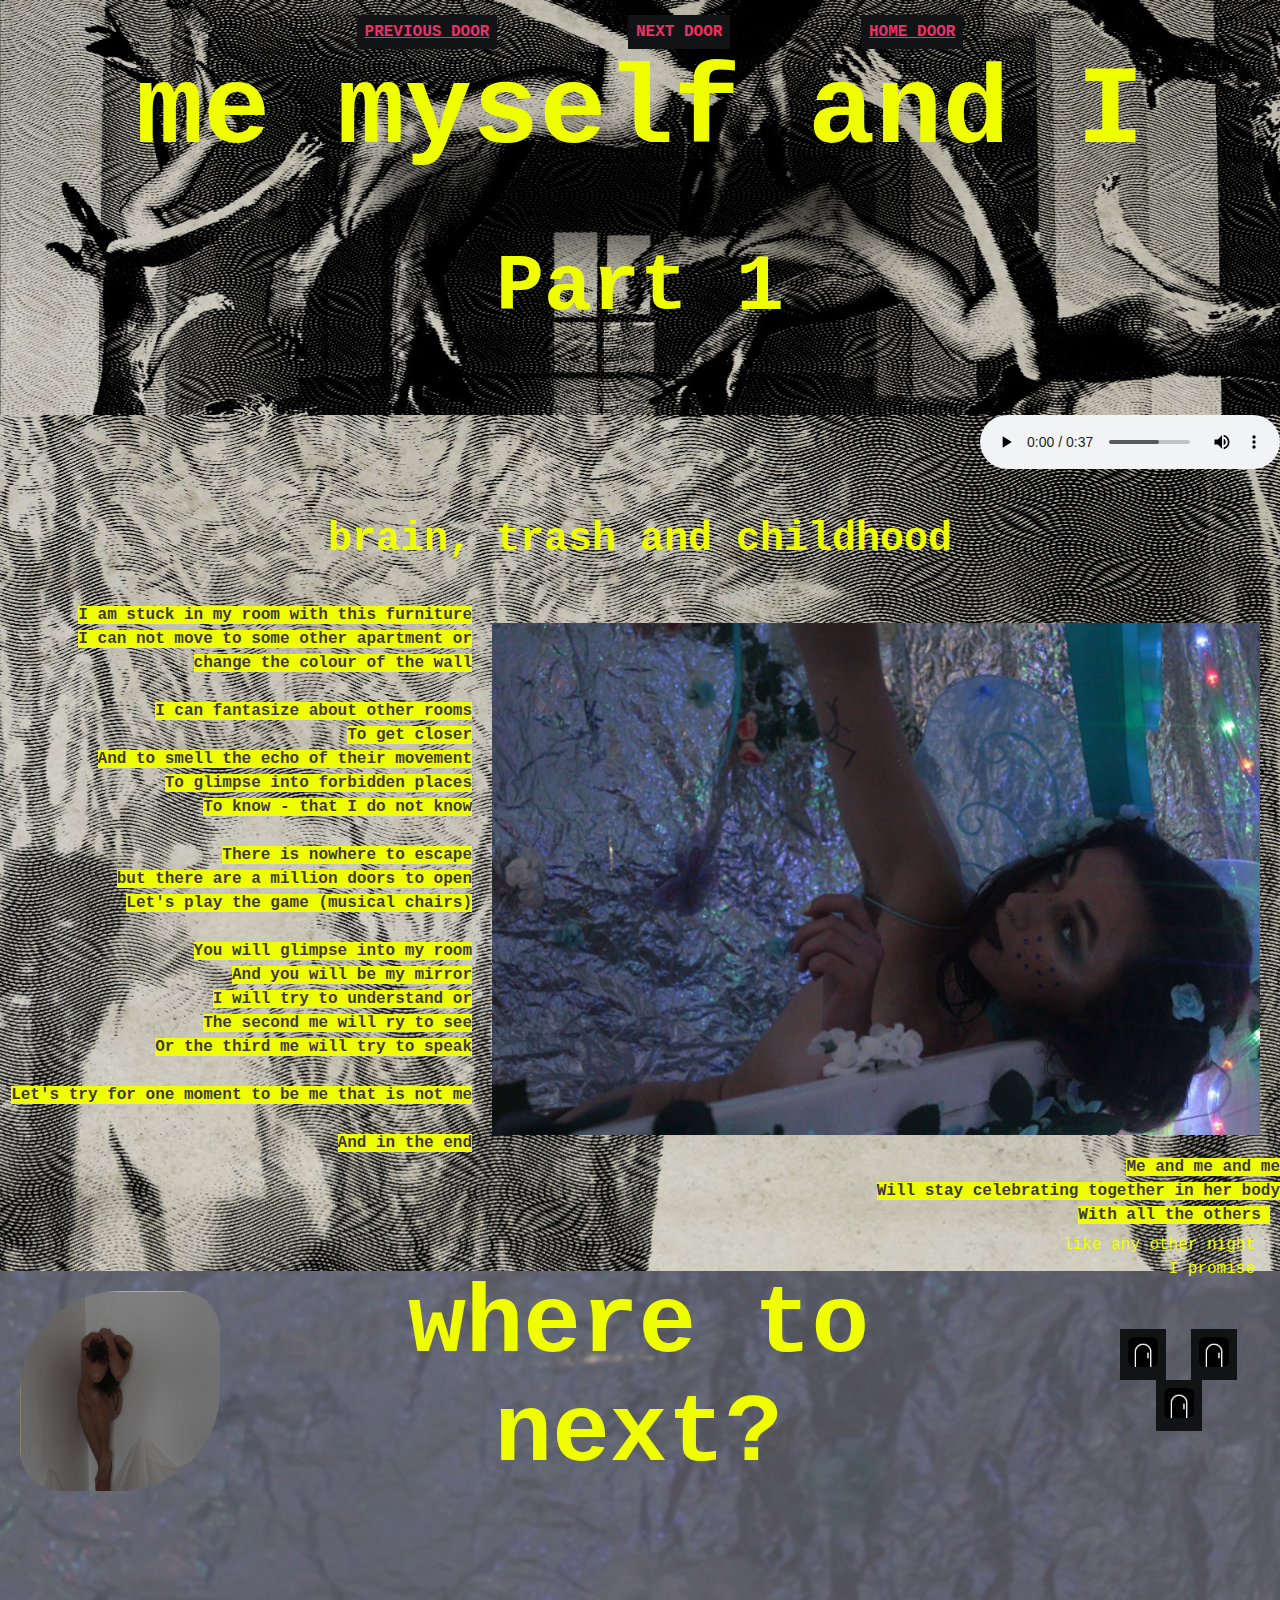
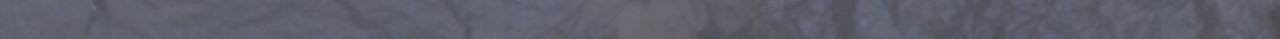
<file: index.html>
<!DOCTYPE html>
<html lang="en">
  <head>
    <script src="sth.js"></script>
    <title>Alohomora</title>
    <meta charset="utf-8" name = "DOORS" content= "Creative coding group Project"/>
    <link rel="icon" href="images/LogoPage.jpeg" type="image/icon type">
    <link rel = "stylesheet" href = "stylesheet/style.css"/>
  </head>

  <body>
    <header class="main-header">
        <nav class="nav main-nav">
            <ul>
              <!--go to previous page-->
              <li> <a href="javascript:window.history.back();">PREVIOUS DOOR </a></li>
              <!--go to one of the random site in sth.js-->
              <li><a id="button" onClick="goRandomSite()" target="_blank"> NEXT DOOR</a></li>
              <!--homepage link from repo-->
              <li><a href="https://notchaiya.github.io/alohomora/">HOME DOOR </a></li>
            </ul>
        </nav>
        <h1 class="piece-name piece-name-large">me myself and I </h1>
        <h2 class="sub-name">Part 1</h2>
    </header>
    <section class="content-section container">
     <audio controls>
      <source src=" trashRoom.mp3" type="audio/mpeg"/>
     </audio>
        <h2 class="section-header">brain, trash and childhood</h2>
        <img class="bathtub" src="images/celia_bathtub.jpeg">
        <p class="about-poem">
          <!-- make the text more readable by giving it some background highlighting-->
           <span style="background-color: #f0ff00"> 
           I am stuck in my room with this furniture <br>
            I can not move to some other apartment or <br>
            change the colour of the wall<br><br>
            
            I can fantasize about other rooms<br>
            To get closer<br>
            And to smell the echo of their movement<br>
             To glimpse into forbidden places<br>
            To know - that I do not know<br> <br>
            
            There is nowhere to escape<br>
            but there are a million doors to open  <br>
            Let's play the game (musical chairs)<br><br>
            
            You will glimpse into my room  <br>
            And you will be my mirror <br>
            I will try to understand or <br>
            The second me will ry to see <br>
            Or the third me will try to speak<br><br>
            
            Let's try for one moment to be me that is not me<br><br>
            
            And in the end <br>
            Me and me and me<br>
            Will stay celebrating together in her body <br>
            With all the others 
          </span>>
            </p>
            <p class="side-text">

            like any other night<br>
            
            I promise <br>
            </p>
            <img class="pos-image" src = "images/celia_shame.png">
    </section>
    <footer class="main-footer">
      <div class ="containter main-footer-container">
        <h3 class="piece-name">where to next?</h3>
        <ul class="nav footer-nav">
            <li>  
               <!-- links we worked with initially for inspiration on "archive"-->
              <a href = "https://www.hhha.online">  
                <img src = "images/blackDoor.jpeg" >
              </a>
            </li> 
            <li>  
              <a href = "https://shaderific.com/glsl.html">  
                <img src = "images/blackDoor.jpeg" >
              </a>
            </li> 
            <li>  
              <a href = "https://dad.agency/">  
                <img src = "images/blackDoor.jpeg" >
              </a>
            </li> 
        </ul>
      </div>
    </footer>
  </body>
</html>
</file>
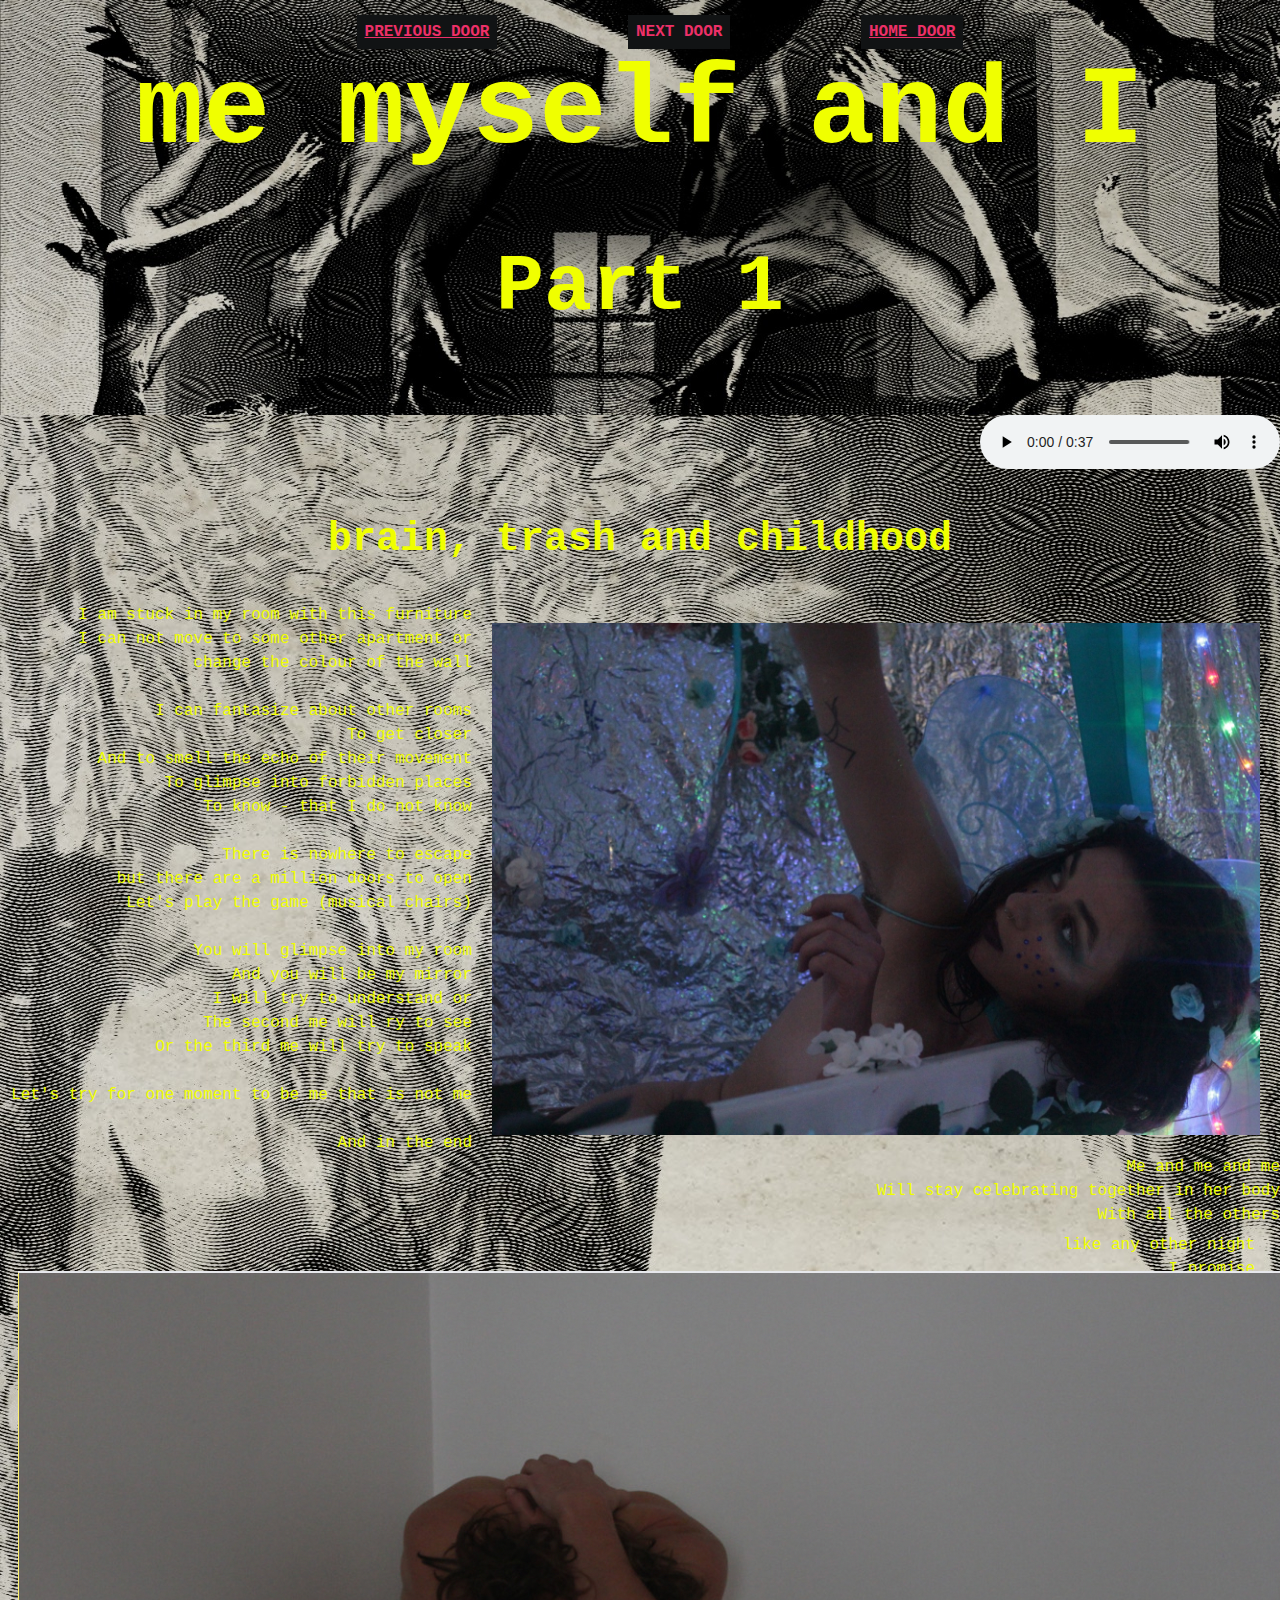
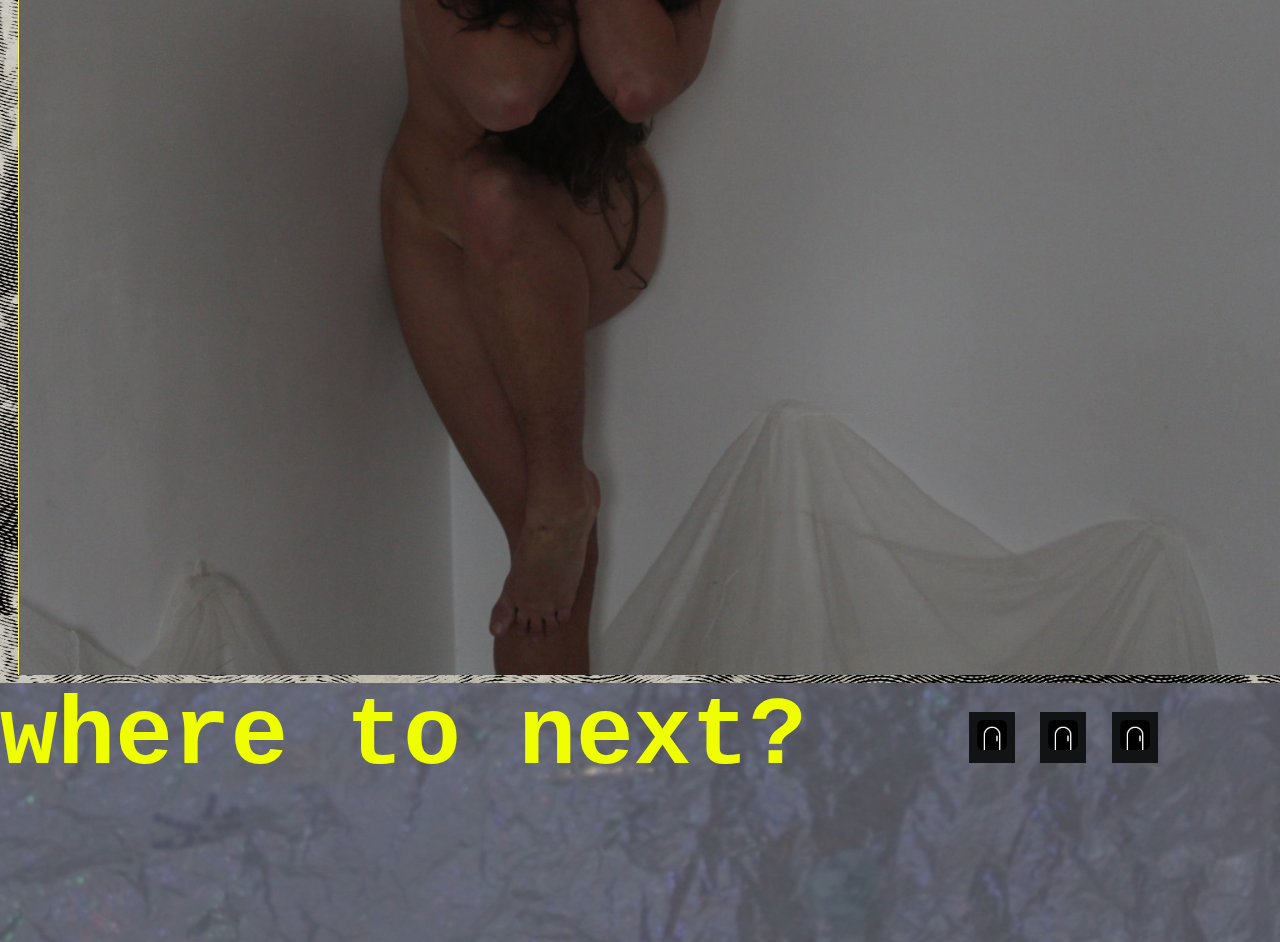
<file: celiasRoom.html>
<!DOCTYPE html>
<html lang="en">
  <head>
    <script src="sth.js"></script>
    <title>Alohomora</title>
    <meta charset="utf-8" name = "DOORS" content= "Creative coding group Project"/>
    <link rel="icon" href="images/LogoPage.jpeg" type="image/icon type">
    <link rel = "stylesheet" href = "stylesheet/style.css">
  </head>

  <body>
    <header class="main-header">
        <nav class="nav main-nav">
            <ul>
              <li> <a href="javascript:window.history.back();">PREVIOUS DOOR </a></li>
              <li><a id="button" onClick="goRandomSite()" target="_blank"> NEXT DOOR</a></li>
              <li><a href="https://notchaiya.github.io/alohomora/">HOME DOOR </a></li>
            </ul>
        </nav>
        <h1 class="piece-name piece-name-large">me myself and I </h1>
        <h2 class="sub-name">Part 1</h2>
    </header>
    <section class="content-section container">
     <audio controls>
      <source src=" trashRoom.mp3" type="audio/mpeg"/>
     </audio>
        <h2 class="section-header">brain, trash and childhood</h2>
        <img class="bathtub" src="images/celia_bathtub.jpeg">
        <p>
           I am stuck in my room with this furniture <br>
            I can not move to some other apartment or <br>
            change the colour of the wall<br><br>
            
            I can fantasize about other rooms<br>
            To get closer<br>
            And to smell the echo of their movement<br>
             To glimpse into forbidden places<br>
            To know - that I do not know<br> <br>
            
            There is nowhere to escape<br>
            but there are a million doors to open  <br>
            Let's play the game (musical chairs)<br><br>
            
            You will glimpse into my room  <br>
            And you will be my mirror <br>
            I will try to understand or <br>
            The second me will ry to see <br>
            Or the third me will try to speak<br><br>
            
            Let's try for one moment to be me that is not me<br><br>
            
            And in the end <br>
            Me and me and me<br>
            Will stay celebrating together in her body <br>
            With all the others 
            </p>
            <p class="side-text">

            like any other night<br>
            
            I promise <br>
            </p>
            <img class="about-image" src = "images/celia_shame.png">
    </section>
    <footer class="main-footer">
      <div class ="containter main-footer-container">
        <h3 class="piece-name">where to next?</h3>
        <ul class="nav footer-nav">
            <li>  
              <a href = "https://www.hhha.online">  
                <img src = "images/blackDoor.jpeg" >
              </a>
            </li> 
            <li>  
              <a href = "https://shaderific.com/glsl.html">  
                <img src = "images/blackDoor.jpeg" >
              </a>
            </li> 
            <li>  
              <a href = "https://dad.agency/">  
                <img src = "images/blackDoor.jpeg" >
              </a>
            </li> 
        </ul>
      </div>
    </footer>
  </body>
</html>
</file>
<file: stylesheet/style.css>
/* I used the tutorials from Web Dev Simplified ( https://www.youtube.com/watch?v=1PnVor36_40&list=PLZlA0Gpn_vH-cEDOofOujFIknfZZpIk3a&index=7) to get more familiar with css as well as W3schools for html and css*/


/*first general baseline styling*/
*{
    box-sizing:border-box;
    font-family: 'Courier New', Courier, monospace;
    
}

 /*  getting rid of the white space and making the background fill the entire image  */

 html, body {
    margin: 0; 
    padding: 0;
 }
 /*there was still a tiny bit left at the ul element so set the margin to 0 here too */
/*-----------------header--------------*/
 .nav ul{
    margin:0; 
 }
 .nav li {
    display: inline;
 }
 .nav a{
    /* space out the header elements from each other */
    display: inline-block;
    padding: .5em;
    color: rgb(237, 48, 104);
    background-color:rgb(17, 19, 20)
 }
 .main-nav{
    text-align:center;
    font-size: 1.1 em; 
    font-weight:900;
   
 }

 .main-nav li {
    padding: 6% 5%;
 }

 .nav a:hover{
    background-color: rgba(231, 137, 206, 0.281);
 }

 .main-header {
    background-image: url("../images/backgroundHead.jpeg");
    background-size: cover;
    background-blend-mode: difference;
    padding:15px
}

.piece-name{
    text-align: center;
    margin: 0;
    font-size: 6em;
    color:#f0ff00; 
}
.piece-name-large {
    font-size: 7em;
    color:#f0ff00;
}
.sub-name {
    text-align:center;
    font-size: 5em;
    color:#f0ff00;
}
/*-----------------main part--------------*/
.container{
    max-width: 900 px;
    padding: 0;
    margin: 0 auto; 
    line-height: 1.5;
    color:#f0ff00;
    background-image: url("../images/backgroundYim.jpeg");
}

.content-section{
    text-align: right;
}

.section-header {
    text-align: center; 
    font-size: 2.5em; 
}

.side-text {
    margin: -10px 25px;
}
.bathtub{
    float: right;
    height: 60%;
    width: 60%;
    margin: 20px;
    
}
.pos-image{
    float: left;
    height: 200px;
    width: 200px;
    margin: 20px;
    border-radius: 50% 20%;
}

.about-poem{
    color:rgb(66, 56, 66);
    font-weight:400;
    font-weight: bolder;
}


/*-----------------footer--------------*/
.main-footer{
    background-color: rgba(228, 224, 237, 0.316);
    background-image: url("../images/backgroundFooter.png");
    background-blend-mode: difference;
    color: white;
    padding: .25;
    background-size:cover;
    padding-bottom:150px;

}
.main-footer-container {
    display: flex;
    align-items:center;
}
.main-footer-container ul{
    flex-grow:1;
    text-align:center;
}
.footer-nav li{
    padding:0 0.5em;
}
.footer-nav img{
    width:30px;
    height:30px;
    border-radius: 20% 20%;
}
</file>
